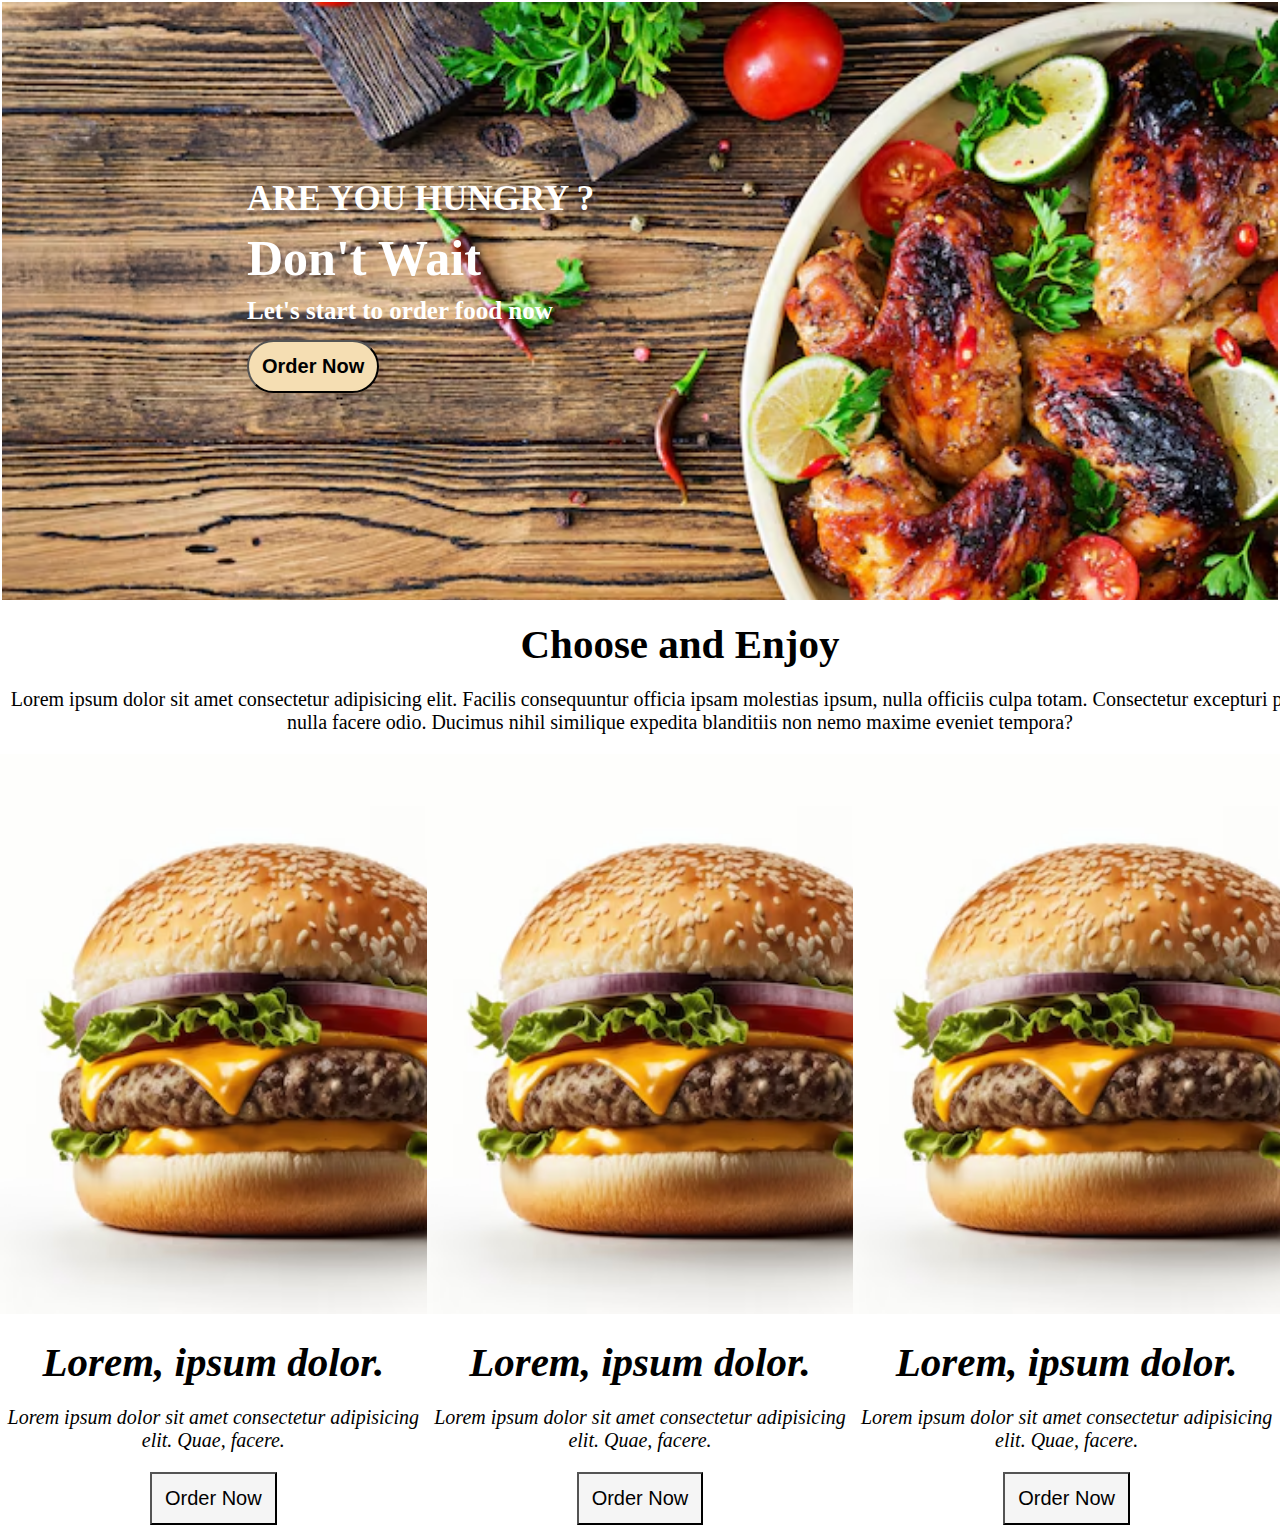
<file: Day2 task/index.html>
<!DOCTYPE html>
<html lang="en">

<head>
    <meta charset="UTF-8">
    <meta name="viewport" content="width=device-width, initial-scale=1.0">
    <title>Task</title>
    <link rel="stylesheet" href="style.css">
</head>

<body>

    <div class="container">

        <div id="header">
            <h2>ARE YOU HUNGRY ?</h2>
            <h1>Don't Wait</h1>
            <h3>Let's start to order food now</h3>
            <button><b>Order Now</b></button>
        </div>

        <div class="menu">
            <div class="head-para">
                <h1>Choose and Enjoy</h1>
                <p>Lorem ipsum dolor sit amet consectetur adipisicing elit. Facilis consequuntur officia ipsam molestias
                    ipsum, nulla officiis culpa totam. Consectetur excepturi provident nulla facere odio. Ducimus nihil
                    similique expedita blanditiis non nemo maxime eveniet tempora?</p>
            </div>
            <div class="foodrow">
                <div class="food-1">
                    <img src="image2.jpg" alt="food image">
                    <h1>Lorem, ipsum dolor.</h1>
                    <p>Lorem ipsum dolor sit amet consectetur adipisicing elit. Quae, facere.</p>
                   <div class="food-button"> <button>Order Now</button></div>
                </div>
                <div class="food-2">
                    <img src="image2.jpg" alt="food image">
                    <h1>Lorem, ipsum dolor.</h1>
                    <p>Lorem ipsum dolor sit amet consectetur adipisicing elit. Quae, facere.</p>
                   <div class="food-button"> <button>Order Now</button></div>
                </div>
                <div class="food-3">
                    <img src="image2.jpg" alt="food image">
                    <h1>Lorem, ipsum dolor.</h1>
                    <p>Lorem ipsum dolor sit amet consectetur adipisicing elit. Quae, facere.</p>
                   <div class="food-button"> <button>Order Now</button></div>
                </div>
            </div>



</div>
</div>

       

    </div>
</body>

</html>
</file>
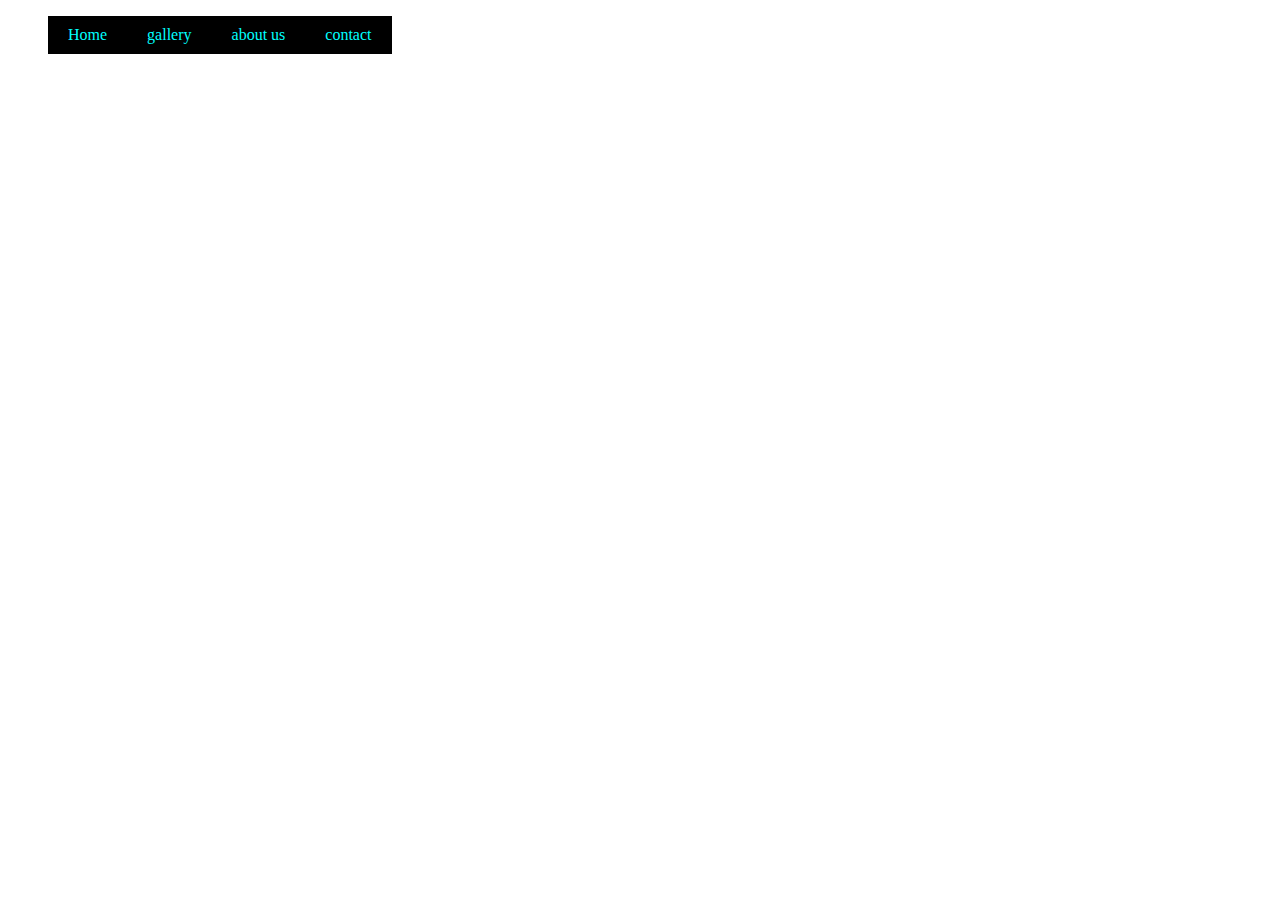
<file: day3/index.html>
<!DOCTYPE html>
<html lang="en">
<head>
    <link rel="stylesheet" href="style.css">
    <meta charset="UTF-8">
    <meta name="viewport" content="width=device-width, initial-scale=1.0">
    <title>Document</title>
</head>
<body>
    <div class="navbar">
    <ul>
                <li><a href="">Home</a></li>
        <li><a href="">gallery</a></li>
        <li><a href="">about us</a></li>
        <li><a href="">contact</a></li>
        </ul>
</div>
</body>
</html>
</file>
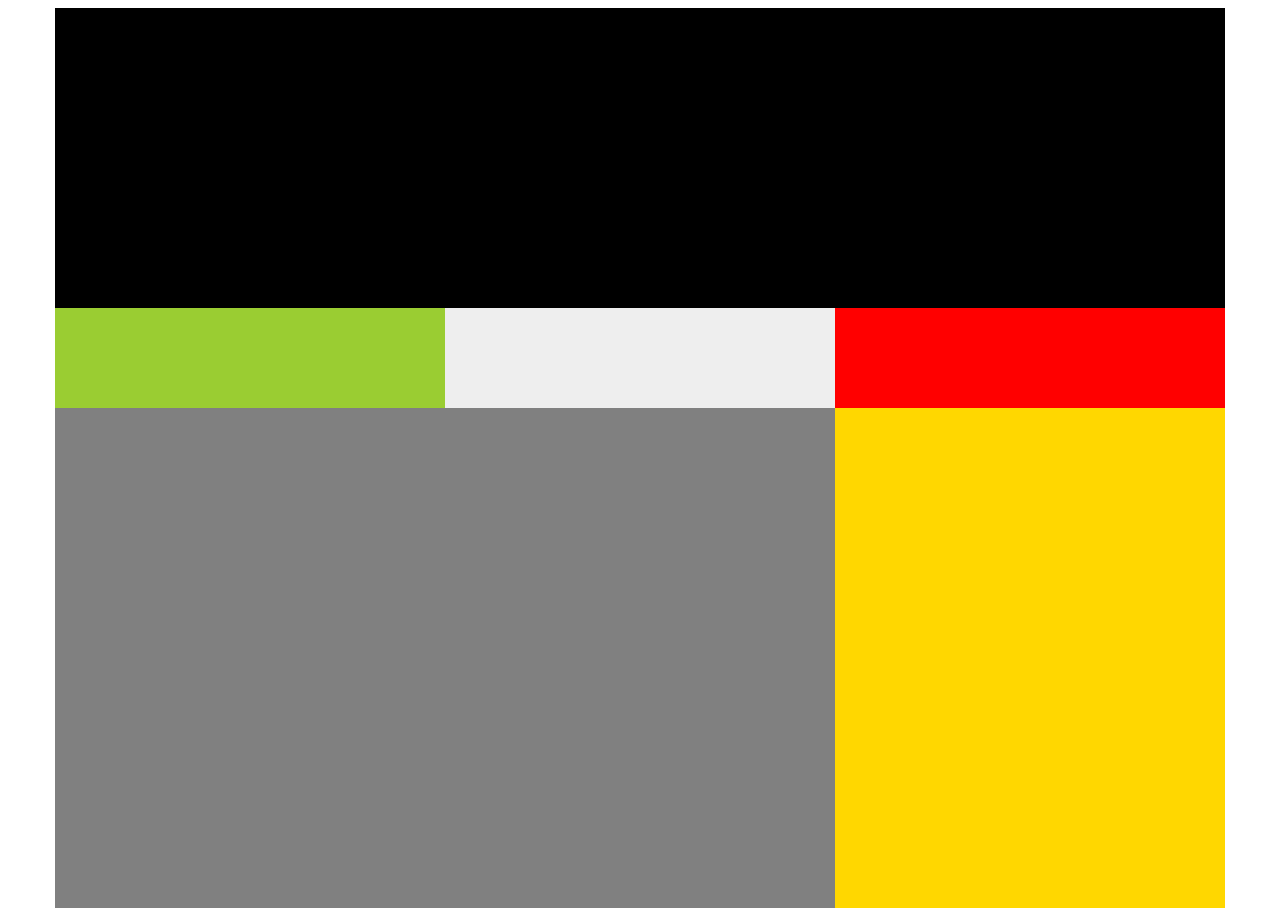
<file: Day2/html/index.html>
<!DOCTYPE html>
<html lang="en">
<head>
    <link rel="stylesheet" href="../css/style.css">
    <meta charset="UTF-8">
    <meta name="viewport" content="width=device-width, initial-scale=1.0">
    <title>Document</title>
</head>
<body>
    <div class="container">
        <div class="header"></div>
    </div>
    <div class="container">
        <div class="content1"></div>
        <div class="content2"></div>
        <div class="content3"></div>
    
        <div class="content4"></div>
        <div class="content5"></div>
    </div>
</body>
</html>
</file>
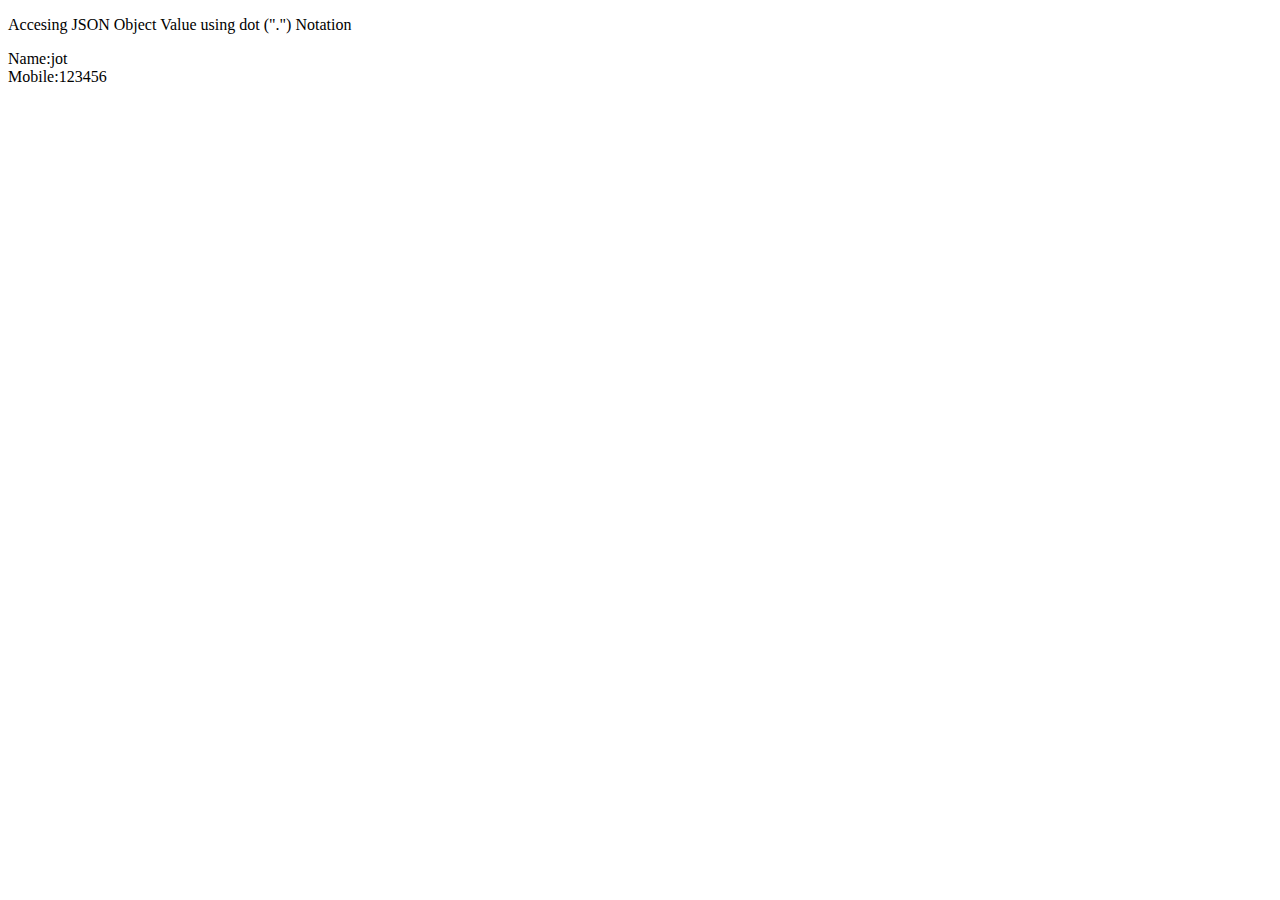
<file: Day 5/jsonobject.html>
<!DOCTYPE html>
<html lang="en">
<head>
    <meta charset="UTF-8">
    <meta name="viewport" content="width=device-width, initial-scale=1.0">
    <title>Document</title>
</head>
<body>
    <p>Accesing JSON Object Value using dot (".") Notation</p>
    <div id="Myid">

    </div>
    <script>
    var obj={
        "name":"jot",
        "mobile":123456
    };
    var Name=obj.name;
    var Mobile=obj.mobile;
    document.getElementById("Myid").innerHTML="Name:" +Name+"<br>"+"Mobile:" +Mobile;
    </script>
</body>
</html>
</file>
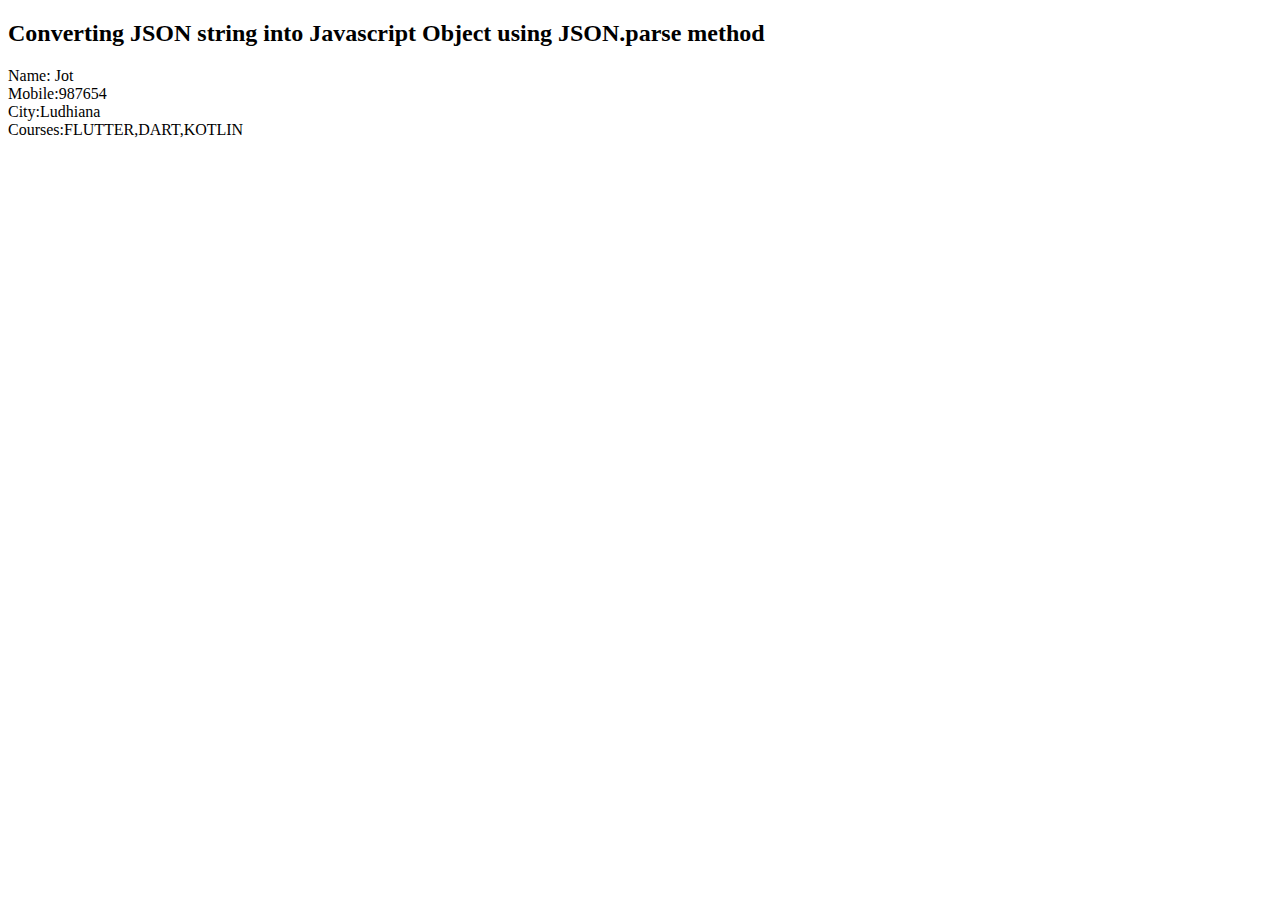
<file: Day 5/jsonparse.html>
<!DOCTYPE html>
<html lang="en">
<head>
    <meta charset="UTF-8">
    <meta name="viewport" content="width=device-width, initial-scale=1.0">
    <title>Document</title>
</head>
<body>
    <h2>Converting JSON string into Javascript Object using JSON.parse method</h2>
    <div id="myid">

    </div>
    <script>
    var obj=`{
        "name":"Jot",
        "mobile":"987654",
        "city":"Ludhiana",
        "courses":["FLUTTER","DART","KOTLIN"] 
        }`;
    var data=JSON.parse(obj);
    var name=data.name;
    var mobile=data.mobile;
    var city=data.city;
    var course1=data.courses[0];
    var course2=data.courses[1];
    var course3=data.courses[2];
    document.getElementById("myid").innerHTML="Name: "+name+"<br>Mobile:"+mobile+"<br>City:"+city+"<br>Courses:"+course1+","+course2+","+course3;
   
    </script>
</body>
</html>
</file>
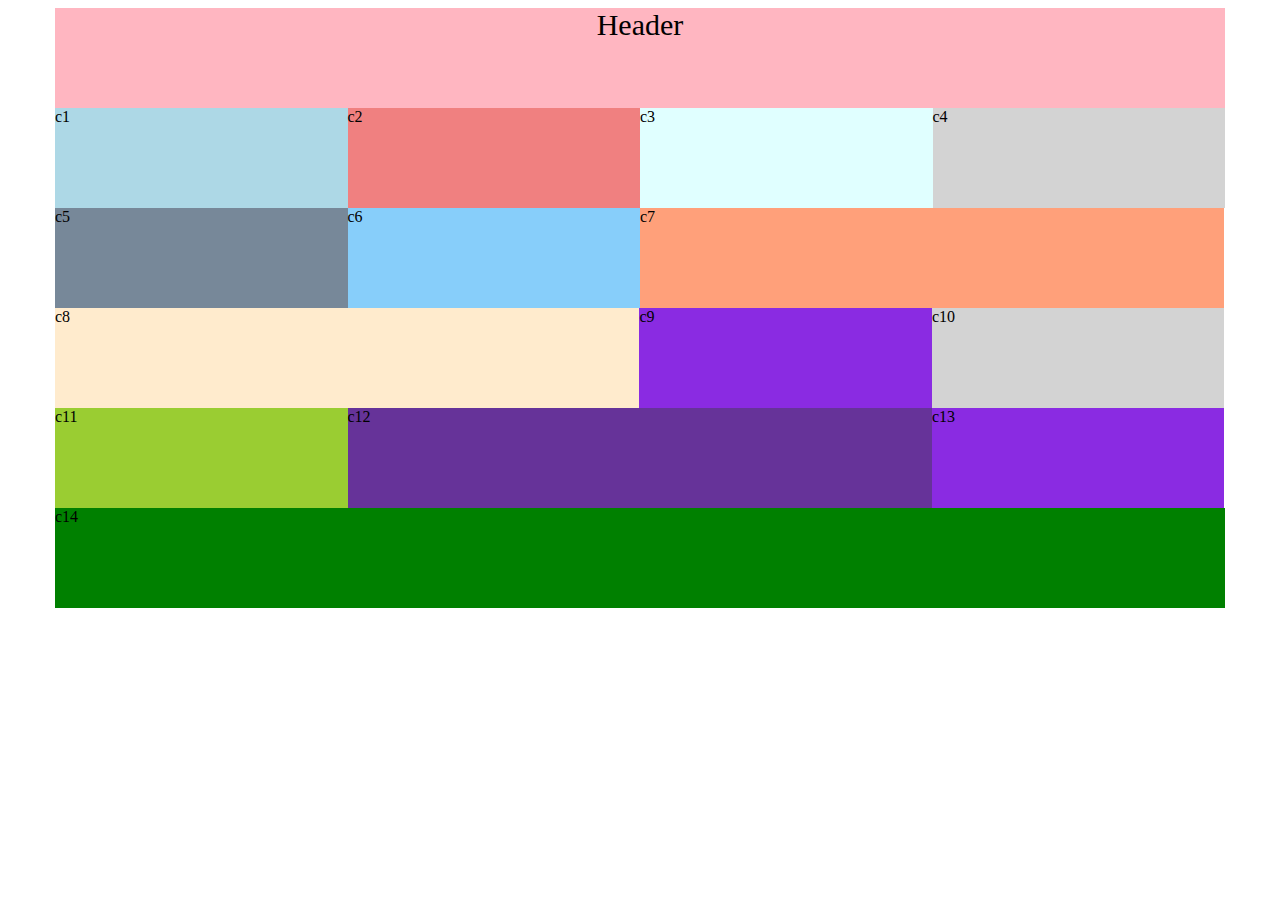
<file: Day2/html/structure2.html>
<!DOCTYPE html>
<html lang="en">
<head>
    <link rel="stylesheet" href="../css/style2.css">
    <meta charset="UTF-8">
    <meta name="viewport" content="width=device-width, initial-scale=1.0">
    <title>Document</title>
</head>
<body>
    <div class="container">
        <div class="header">Header</div>
    </div>
    <div class="container">
        <div class="content1"> c1</div>
        <div class="content2">c2</div>
        <div class="content3">c3</div>
        <div class="content4">c4</div>
        <div class="content5">c5</div>
        <div class="content6">c6</div>
        <div class="content7">c7</div>
        <div class="content8">c8</div>
        <div class="content9">c9</div>
        <div class="content10">c10</div>
        <div class="content11">c11</div>
        <div class="content12">c12</div>
        <div class="content13">c13</div>
        <div class="content14">c14</div>

    </div>
</body>
</html>
</file>
<file: Day2 task/style.css>
*{
    margin: 0;
    padding: 0;
    box-sizing: border-box;
}

#header{
    width: auto;
    height: 600px;
    margin: 0 auto;
    background-image: url('image1.jpg');
    border: 2px solid transparent;
    background-repeat: no-repeat;
    background-size: cover;
}

#header h1,h2,h3{
    text-align: left;
    margin-left: 245px;
    margin-top: 177px;
    color:rgb(255, 255, 255);
}

#header h1{
    font-size: 50px;
    margin-top: 10px;
    margin-right: 407px;
}
#header h2{
    font-size: 35px;
}
#header h3{
    font-size: 25px;
    margin-top: 10px;
    margin-right: 369px;
}

#header button {
    float: left;
    margin-left: 245px;
    margin-top: 15px;
    background-color: wheat;
    font-size: 20px;
    padding: 13px;
    border-radius: 40px;
}

.menu{
    width: auto;
    height: 800px;
}

.head-para{
    width: 1360px;
    margin: 0 auto;
}

.menu h1 {
    text-align: center;
    font-size: 41px;
    margin: 20px 0;
}
.menu p {
    text-align: center;
    font-size: 20px;
    margin: 20px 0;
}

.foodrow{
    width: auto;
    height: 686px;
    font-style:italic;
}

.food-1{
    width: calc((100%)/3);

    height: 686px;
    float: left;
}
.food-2{
    width: calc((100%)/3);
    
    height: 686px;
    float: left;
}
.food-3{
    width: calc((100%)/3);

    height: 686px;
    float: left;
}

.food-1 img{
    width: 560px;
}
.food-2 img{
    width: 560px;
}
.food-3 img{
    width: 560px;
}

.food-button {
    text-align: center;
}

.food-button button{
    background-color: whitesmoke    ;
    font-size: 20px;
    padding: 13px;
}
</file>
<file: day3/style.css>
.container{
    width: 1170px;
    height: auto;

}



.container .navbar{
    
    
}
.navbar ul{
    list-style-type: none;
    
}
.navbar ul li{
    
}
.navbar ul li a{
    text-decoration: none;
    float: left;
    background: black;
    padding: 10px 20px;
    color: aqua;
    
   
}
.navbar ul li a:hover{
    background: palevioletred;
    color: red;
}
</file>
<file: Day2/css/style.css>
.container{
    width: 1170px;
    height: auto;
    margin: 0 auto;
    }
.container .header{
    width: 1170px;
    height: 300px;
    margin: 0 auto;
    background: #000;
}
.container .content1{
    width: 390px;
    height: 100px;
    background: yellowgreen;
    float: left;
}
.container .content2{
    width: 390px;
    height: 100px;
    background: #eee;
    float: left;
}
.container .content3{
    width: 390px;
    height: 100px;
    background: #f00;
    float: left;
}
.container .content4{
    width: 780px;
    height: 500px;
    background: grey;
    float: left;
}
.container .content5{
    width: 390px;
    height: 500px;
    background: gold;
    float: left ;
}
</file>
<file: Day2/css/style2.css>
.container{
    width: 1170px;
    height: auto;
    margin: 0 auto;
}
.container .header{
    width: 1170px;
    height: 100px;
    background: lightpink;
    font-size: 30px;
    text-align: center;
    text
}
.container .content1{
    width: 292.5px;
    height: 100px;
    background: lightblue;
    float: left;
}
.container .content2{
    width: 292.5px;
    height: 100px;
    background: lightcoral;
    float: left;
}
.container .content3{
    width: 292.5px;
    height: 100px;
    background: lightcyan;
    float: left;
}
.container .content4{
    width: 292.5px;
    height: 100px;
    background: lightgray;
    float: left;
}
.container .content5{
    width: 292.5px;
    height: 100px;
    background: lightslategray;
    float: left;
}
.container .content6{
    width: 292.5px;
    height: 100px;
    background: lightskyblue;
    float: left;
}
.container .content7{
    width: 584.4px;
    height: 100px;
    background: lightsalmon;
    float: left;
}
.container .content8{
    width: 584.4px;
    height: 100px;
    background: blanchedalmond;
    float: left;
}
.container .content9{
    width: 292.5px;
    height: 100px;
    background: blueviolet;
    float: left;
}
.container .content10{
    width: 292.5px;
    height: 100px;
    background: lightgray;
    float: left;
}
.container .content11{
    width: 292.5px;
    height: 100px;
    background: yellowgreen;
    float: left;
}
.container .content12{
    width: 584.4px;
    height: 100px;
    background: rebeccapurple;
    float: left;
}
.container .content13{
    width: 292.5px;
    height: 100px;
    background: blueviolet;
    float: left;
}
.container .content14{
    width: 1170px;
    height: 100px;
    background: green;
    float: left;
}
</file>
